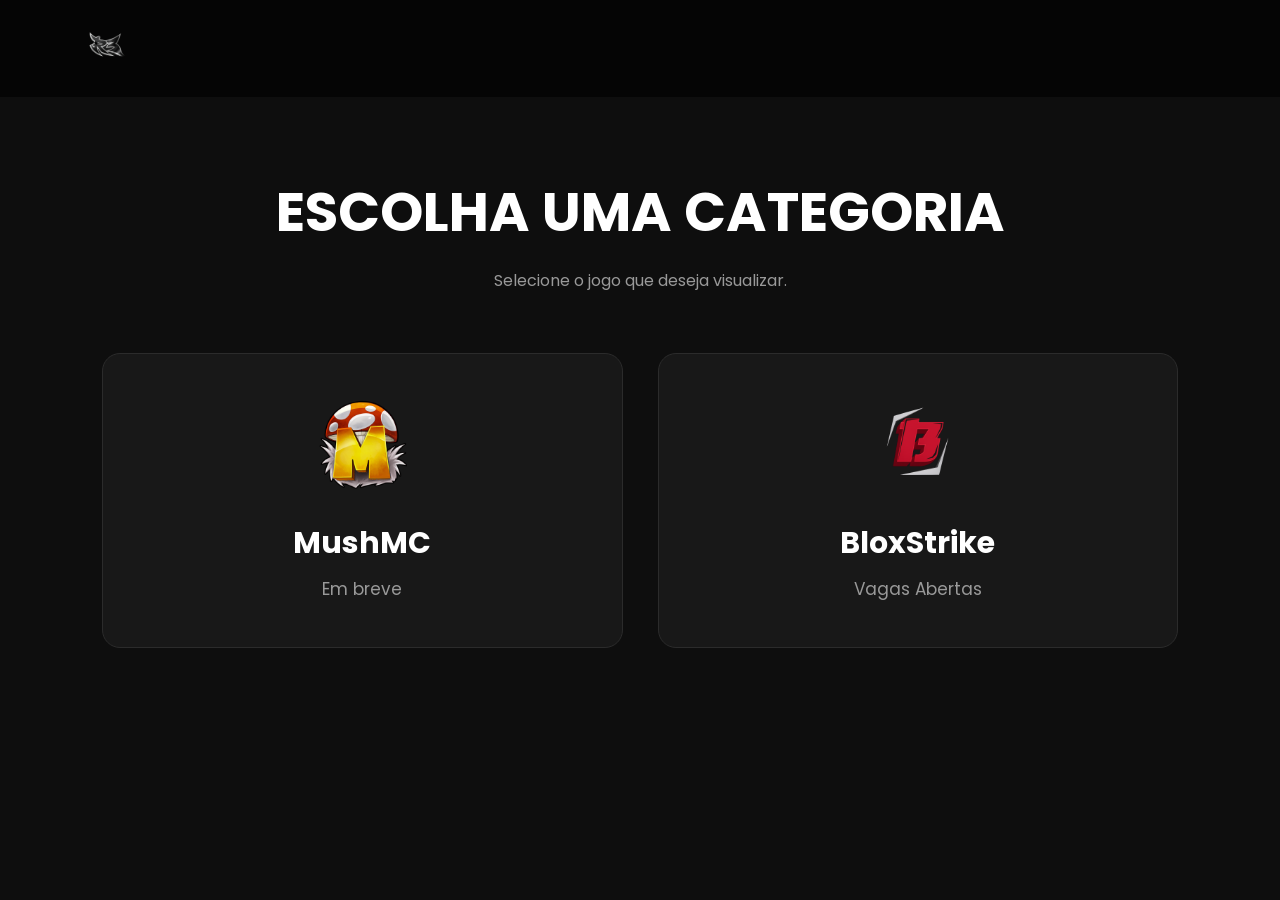
<file: categoria.html>
<!DOCTYPE html>
<html lang="pt-BR">
<head>
<meta charset="UTF-8">
<meta name="viewport" content="width=device-width, initial-scale=1.0">
<title>Categorias | Rock3t</title>
<link rel="stylesheet" href="style.css">
<link href="https://fonts.googleapis.com/css2?family=Poppins:wght@300;500;700;900&display=swap" rel="stylesheet">
<link rel="icon" type="image/png" href="img/bg.png">

</head>

<body>

<header>

<div class="logo">
<a href="index.html"><img src="img/bg.png"></a>
</div>

</header>

<section class="categorias">

<h1>ESCOLHA UMA CATEGORIA</h1>

<p>Selecione o jogo que deseja visualizar.</p>

<div class="categoria-grid">

<a href="" class="categoria-card">

<img src="img/MushMC.png">

<h2>MushMC</h2>

<span>Em breve</span>

</a>

<a href="player_bs.html" class="categoria-card">

<img src="img/BloxStrike.png">

<h2>BloxStrike</h2>

<span>Vagas Abertas</span>

</a>

</div>

</section>

</body>
</html>
</file>
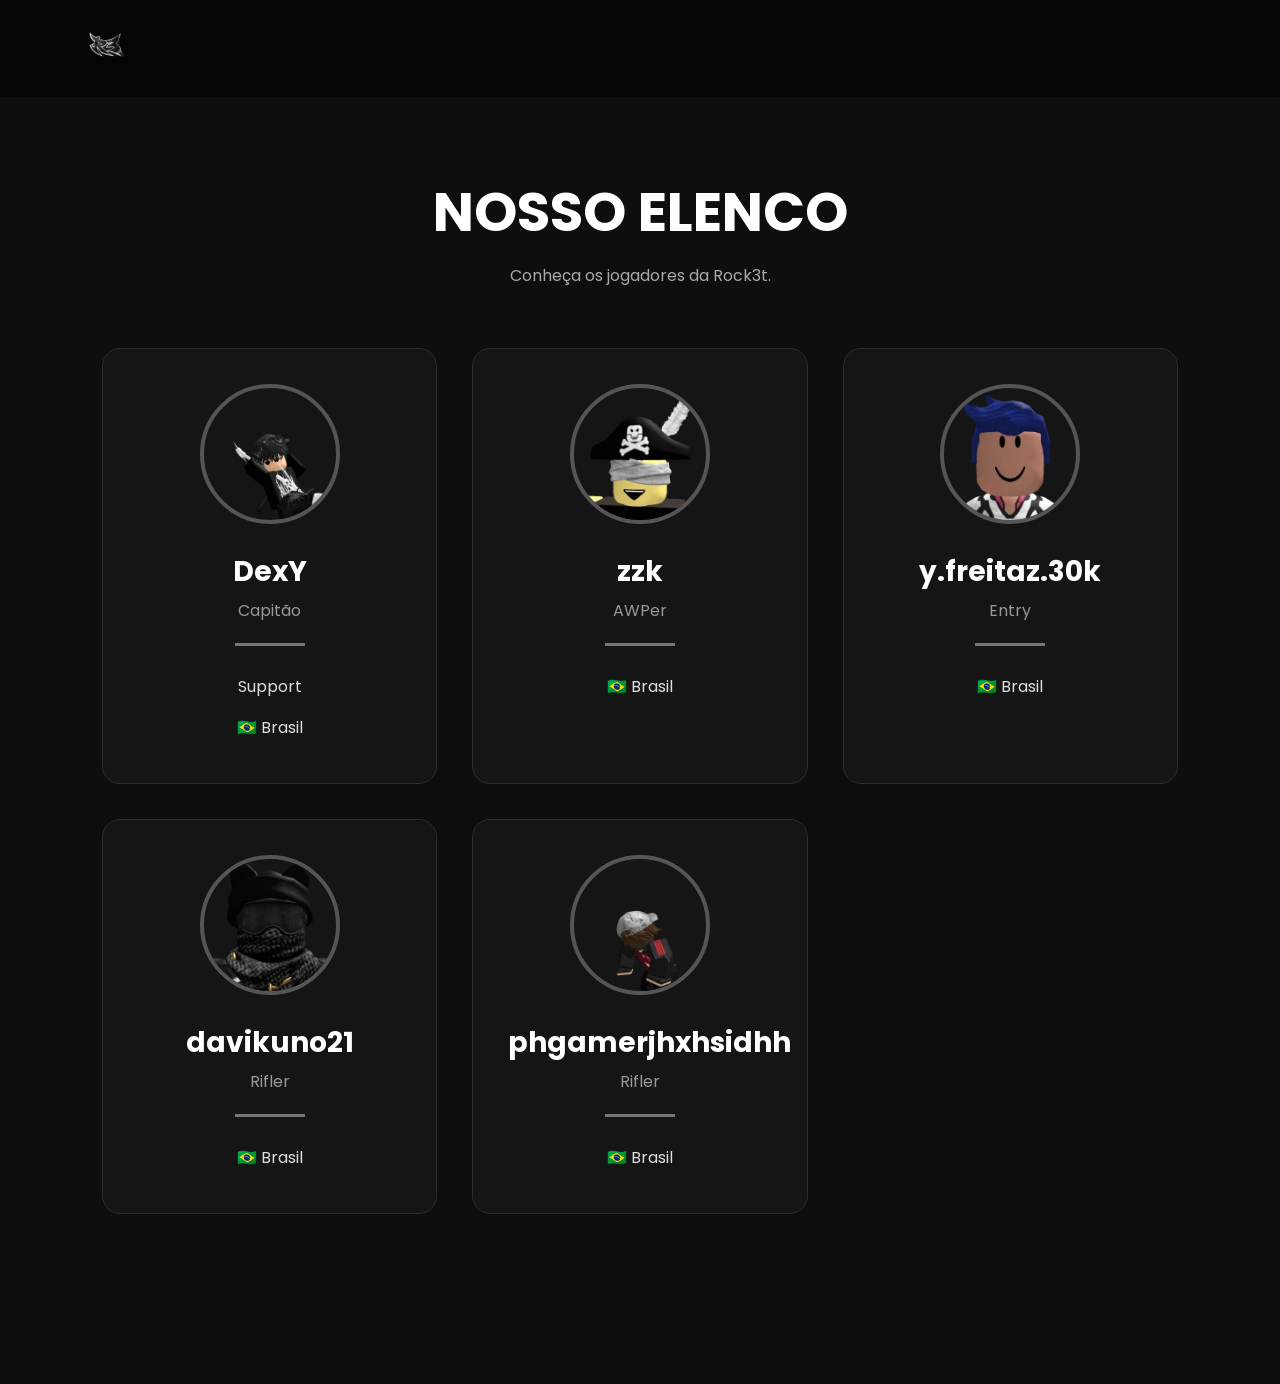
<file: player_bs.html>
<!DOCTYPE html>
<html lang="pt-BR">
<head>
<meta charset="UTF-8">
<meta name="viewport" content="width=device-width, initial-scale=1.0">
<title>Jogadores | Rock3t</title>
<link rel="stylesheet" href="style.css">
<link href="https://fonts.googleapis.com/css2?family=Poppins:wght@300;500;700;900&display=swap" rel="stylesheet">
<link rel="icon" type="image/png" href="img/bg.png">

</head>

<body>

<header>

<div class="logo">
    <a href="index.html"><img src="img/bg.png"></a>
</div>

</header>

<section class="players-page">

<h1>NOSSO ELENCO</h1>

<p>Conheça os jogadores da Rock3t.</p>

<div class="players-grid">

<div class="player-card">

<img src="img/DexY.png">

<h2>DexY</h2>

<span>Capitão</span>

<div class="line"></div>

<ul>
<li>Support</li>
<li>🇧🇷 Brasil</li>
</ul>

</div>

<div class="player-card">

<img src="img/zzk.png">

<h2>zzk</h2>

<span>AWPer</span>

<div class="line"></div>

<ul>
<li>🇧🇷 Brasil</li>
</ul>

</div>

<div class="player-card">

<img src="img/Pires.png">

<h2>y.freitaz.30k</h2>

<span>Entry</span>

<div class="line"></div>

<ul>
<li>🇧🇷 Brasil</li>
</ul>

</div>

<div class="player-card">

<img src="img/davikuno21.png">
<h2>davikuno21</h2>
<span>Rifler</span>
<div class="line"></div>

<ul>
<li>🇧🇷 Brasil</li>
</ul>
</div>

<div class="player-card">

<img src="img/paulim.png">
<h2>phgamerjhxhsidhh </h2>
<span>Rifler</span>
<div class="line"></div>

<ul>
<li>🇧🇷 Brasil</li>
</ul>
</div>

</section>

</body>

</html>
</file>
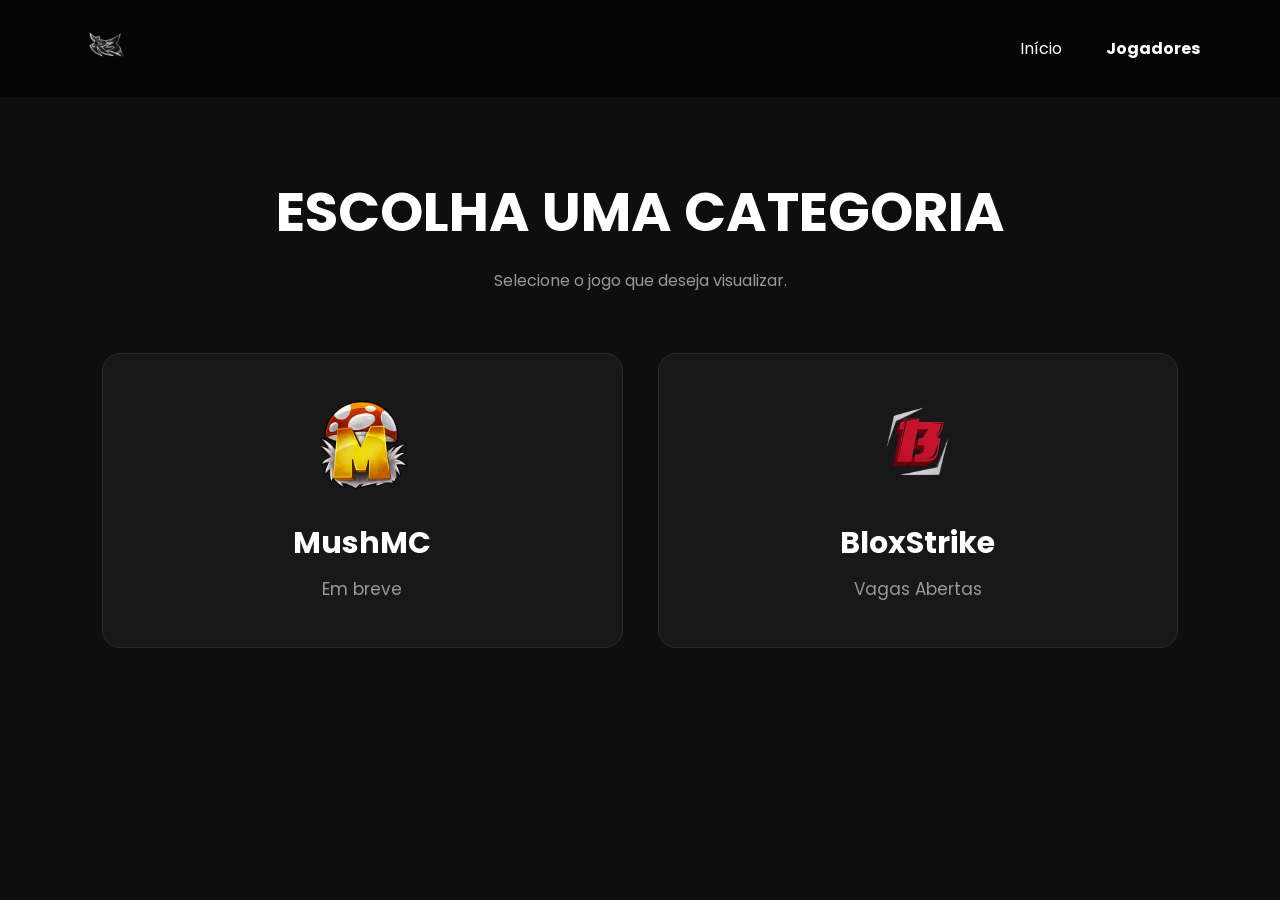
<file: Rock3t  Esports/categoria.html>
<!DOCTYPE html>
<html lang="pt-BR">
<head>
<meta charset="UTF-8">
<meta name="viewport" content="width=device-width, initial-scale=1.0">
<title>Categorias | Rock3t</title>
<link rel="stylesheet" href="style.css">
<link href="https://fonts.googleapis.com/css2?family=Poppins:wght@300;500;700;900&display=swap" rel="stylesheet">
<link rel="icon" type="image/png" href="img/bg.png">

</head>

<body>

<header>

<div class="logo">
<img src="img/bg.png" alt="Rock3t">
</div>

<nav>

<a href="index.html">Início</a>
<a href="categorias.html" class="ativo">Jogadores</a>

</nav>

</header>

<section class="categorias">

<h1>ESCOLHA UMA CATEGORIA</h1>

<p>Selecione o jogo que deseja visualizar.</p>

<div class="categoria-grid">

<a href="" class="categoria-card">

<img src="img/MushMC.png">

<h2>MushMC</h2>

<span>Em breve</span>

</a>

<a href="player_bs.html" class="categoria-card">

<img src="img/BloxStrike.png">

<h2>BloxStrike</h2>

<span>Vagas Abertas</span>

</a>

</div>

</section>

</body>
</html>
</file>
<file: style.css>
#particles-js{
    position:fixed;
    top:0;
    left:0;
    width:100%;
    height:100%;
    z-index:-1;
}

body{
    background:#0b0b0b;
    overflow-x:hidden;
}

*{    
margin:0;
padding:0;
box-sizing:border-box;
font-family:Poppins,sans-serif;
}

body{

background:#0e0e0e;
color:white;

}

header{

position:fixed;
top:0;
left:0;

width:100%;

display:flex;
justify-content:space-between;
align-items:center;

padding:20px 80px;

background:rgba(0,0,0,.6);

backdrop-filter:blur(10px);

z-index:999;

}

.logo img{

width: 50px;

}

nav a{

color:white;
text-decoration:none;
margin-left:40px;
transition:.3s;

}

nav a:hover{

color:#9f9f9f;

}

.hero{
    position: relative;
    height: 100vh;
    overflow: hidden;
    background: url("assets/bg.jpg") center center/cover no-repeat;
}

.overlay{

width:100%;

height:100%;

display:flex;

flex-direction:column;

justify-content:center;

align-items:center;

}

.hero h1{

font-size:110px;

letter-spacing:8px;

font-weight:900;

}

.hero p{

font-size:24px;

margin:20px;

}

.btn{

background:#5a5a5a;

padding:16px 45px;

color:white;

text-decoration:none;

border-radius:8px;

transition:.3s;

}

.btn:hover{

background:#909090;

}

section{

padding:120px;

}

h2{

font-size:45px;

margin-bottom:30px;

}

.sobre p{

max-width:900px;

line-height:35px;

font-size:18px;

}

.cards{

display:flex;

gap:30px;

margin-top:40px;

}

.card{

background:#1c1c1c;

padding:40px;

border-radius:15px;

flex:1;

transition:.4s;

}

.card:hover{

transform:translateY(-10px);

}

.stats{

display:flex;

justify-content:space-around;

text-align:center;

}

.stats h2{

font-size:60px;

}

.parceiros{
    padding:120px;
    text-align:center;
}

.logos{
    display:flex;
    justify-content:center;
    align-items:center;
    flex-wrap:wrap;
    gap:40px;
    margin-top:50px;
}

.sponsor{
    width:220px;
    height:120px;
    background:#1a1a1a;
    border:2px solid #2c2c2c;
    border-radius:15px;
    display:flex;
    justify-content:center;
    align-items:center;
    transition:.3s;
    overflow:hidden;
    text-decoration:none;
}

.sponsor:hover{
    transform:translateY(-8px);
    border-color:#8a8a8a;
    box-shadow:0 0 20px rgba(255,255,255,.12);
}

.sponsor img{
    max-width:75%;
    max-height:75%;
    object-fit:contain;
    transition:.3s;
}

.sponsor:hover img{
    transform:scale(1.08);
}

.contato{

text-align:center;

}

footer{

padding:30px;

text-align:center;

background:black;

color:#888;

}

.hero-logo{
    width:350px;
    max-width:90%;
    margin-bottom:30px;
    animation:float 4s ease-in-out infinite;
    transition:.3s;
}

.hero-logo:hover{
    transform:scale(1.05);
    filter:drop-shadow(0 0 40px rgba(255,255,255,.35));
}

@keyframes float{
    0%{
        transform:translateY(0);
    }
    50%{
        transform:translateY(-12px);
    }
    100%{
        transform:translateY(0);
    }
}

.players-page{

padding:170px 8%;
text-align:center;

}

.players-page h1{

font-size:55px;
margin-bottom:10px;

}

.players-page p{

color:#aaa;
margin-bottom:60px;

}

.players-grid{

display:grid;
grid-template-columns:repeat(auto-fit,minmax(280px,1fr));
gap:35px;

}

.player-card{

background:#151515;

border:1px solid #2d2d2d;

border-radius:18px;

padding:35px;

transition:.35s;

}

.player-card:hover{

transform:translateY(-10px);

border-color:#777;

box-shadow:0 0 30px rgba(255,255,255,.08);

}

.player-card img{

width:140px;
height:140px;

border-radius:50%;

object-fit:cover;

border:4px solid #555;

margin-bottom:20px;

}

.player-card h2{

font-size:28px;

margin-bottom:5px;

}

.player-card span{

display:block;

color:#999;

margin-bottom:20px;

}

.line{

width:70px;
height:3px;

background:#777;

margin:20px auto;

}

.player-card ul{

list-style:none;

padding:0;

}

.player-card li{

padding:8px 0;

color:#ddd;

}

.ativo{

color:#fff;
font-weight:700;

}

.categorias{

padding:170px 8%;
text-align:center;

}

.categorias h1{

font-size:55px;
margin-bottom:15px;

}

.categorias p{

color:#999;
margin-bottom:60px;

}

.categoria-grid{

display:grid;
grid-template-columns:repeat(auto-fit,minmax(320px,1fr));
gap:35px;

}

.categoria-card{

background:#181818;

border:1px solid #2b2b2b;

border-radius:18px;

padding:45px;

text-decoration:none;

color:white;

transition:.35s;

}

.categoria-card:hover{

transform:translateY(-10px);

border-color:#8a8a8a;

box-shadow:0 0 30px rgba(255,255,255,.08);

}

.categoria-card img{

width:90px;

margin-bottom:25px;

}

.categoria-card h2{

font-size:30px;

margin-bottom:10px;

}

.categoria-card span{

color:#999;

font-size:17px;

}

.social{
    padding:90px 0;
    text-align:center;
}

.social h2{
    font-size:42px;
    margin-bottom:40px;
}

.social-icons{
    display:flex;
    justify-content:center;
    align-items:center;
    gap:30px;
    flex-wrap:wrap;
}

.social-icons a{
    width:70px;
    height:70px;

    display:flex;
    justify-content:center;
    align-items:center;

    background:#181818;
    border:2px solid #2d2d2d;
    border-radius:50%;

    color:#fff;
    text-decoration:none;

    font-size:30px;

    transition:.3s;
}

.social-icons a:hover{
    transform:translateY(-8px) scale(1.1);
    border-color:#bdbdbd;
    box-shadow:0 0 25px rgba(255,255,255,.15);
}

/* Cores individuais */

.social-icons .fa-discord:hover{
    color:#5865F2;
}

.social-icons .fa-youtube:hover{
    color:#FF0000;
}

.social-icons .fa-instagram:hover{
    color:#E1306C;
}

.social-icons .fa-x-twitter:hover{
    color:#ffffff;
}

.social-icons .fa-tiktok:hover{
    color:#25F4EE;
}

.social-icons .fa-github:hover{
    color:#ffffff;
}

.fa-cube:hover,
.fa-roblox:hover{
    color:#ffffff;
}

.social-img img{
    width:50px;
    height:30px;
    filter:invert(1);
    transition:.3s;
}

.social-img:hover img{
    transform:scale(1.15);
}

.discord-widget{

    padding:100px 0;

    display:flex;
    flex-direction:column;
    align-items:center;

}

.discord-widget h2{

    margin-bottom:40px;
    font-size:42px;

}

.discord-widget iframe{

    border:none;
    border-radius:18px;

    transition:.3s;

}

.discord-widget iframe:hover{

    transform:translateY(-5px);

}

.community{
    display:flex;
    justify-content:center;
    align-items:flex-start;
    gap:60px;
    padding:100px 8%;
    flex-wrap:wrap;
}

.parceiros,
.discord-widget{
    flex:1;
    min-width:340px;
}

.parceiros h2,
.discord-widget h2{
    text-align:center;
    margin-bottom:35px;
}

.logos{
    display:flex;
    justify-content:center;
    flex-wrap:wrap;
    gap:25px;
}

.discord-widget{
    display:flex;
    flex-direction:column;
    align-items:center;
}

.discord-widget iframe{
    border:none;
    border-radius:16px;
    box-shadow:0 0 30px rgba(255,255,255,.08);
}
</file>
<file: Rock3t  Esports/style.css>
#particles-js{
    position:fixed;
    top:0;
    left:0;
    width:100%;
    height:100%;
    z-index:-1;
}

body{
    background:#0b0b0b;
    overflow-x:hidden;
}

*{    
margin:0;
padding:0;
box-sizing:border-box;
font-family:Poppins,sans-serif;
}

body{

background:#0e0e0e;
color:white;

}

header{

position:fixed;
top:0;
left:0;

width:100%;

display:flex;
justify-content:space-between;
align-items:center;

padding:20px 80px;

background:rgba(0,0,0,.6);

backdrop-filter:blur(10px);

z-index:999;

}

.logo img{

width: 50px;

}

nav a{

color:white;
text-decoration:none;
margin-left:40px;
transition:.3s;

}

nav a:hover{

color:#9f9f9f;

}

.hero{

height:100vh;
display:flex;
justify-content:center;
align-items:center;
text-align:center;

}

.overlay{

background:rgba(0,0,0,.55);

width:100%;

height:100%;

display:flex;

flex-direction:column;

justify-content:center;

align-items:center;

}

.hero h1{

font-size:110px;

letter-spacing:8px;

font-weight:900;

}

.hero p{

font-size:24px;

margin:20px;

}

.btn{

background:#5a5a5a;

padding:16px 45px;

color:white;

text-decoration:none;

border-radius:8px;

transition:.3s;

}

.btn:hover{

background:#909090;

}

section{

padding:120px;

}

h2{

font-size:45px;

margin-bottom:30px;

}

.sobre p{

max-width:900px;

line-height:35px;

font-size:18px;

}

.cards{

display:flex;

gap:30px;

margin-top:40px;

}

.card{

background:#1c1c1c;

padding:40px;

border-radius:15px;

flex:1;

transition:.4s;

}

.card:hover{

transform:translateY(-10px);

}

.stats{

display:flex;

justify-content:space-around;

text-align:center;

background:#161616;

}

.stats h2{

font-size:60px;

}

.parceiros{
    padding:120px;
    text-align:center;
    background:#111;
}

.logos{
    display:flex;
    justify-content:center;
    align-items:center;
    flex-wrap:wrap;
    gap:40px;
    margin-top:50px;
}

.sponsor{
    width:220px;
    height:120px;
    background:#1a1a1a;
    border:2px solid #2c2c2c;
    border-radius:15px;
    display:flex;
    justify-content:center;
    align-items:center;
    transition:.3s;
    overflow:hidden;
    text-decoration:none;
}

.sponsor:hover{
    transform:translateY(-8px);
    border-color:#8a8a8a;
    box-shadow:0 0 20px rgba(255,255,255,.12);
}

.sponsor img{
    max-width:75%;
    max-height:75%;
    object-fit:contain;
    transition:.3s;
}

.sponsor:hover img{
    transform:scale(1.08);
}

.contato{

text-align:center;

}

footer{

padding:30px;

text-align:center;

background:black;

color:#888;

}

.hero-logo{
    width:200px;
    max-width:90%;
    margin-bottom:30px;
    filter:drop-shadow(0 0 25px rgba(255,255,255,.15));
    animation:float 4s ease-in-out infinite;
    transition:.3s;
}

.hero-logo:hover{
    transform:scale(1.05);
    filter:drop-shadow(0 0 40px rgba(255,255,255,.35));
}

@keyframes float{
    0%{
        transform:translateY(0);
    }
    50%{
        transform:translateY(-12px);
    }
    100%{
        transform:translateY(0);
    }
}

.players-page{

padding:170px 8%;
text-align:center;

}

.players-page h1{

font-size:55px;
margin-bottom:10px;

}

.players-page p{

color:#aaa;
margin-bottom:60px;

}

.players-grid{

display:grid;
grid-template-columns:repeat(auto-fit,minmax(280px,1fr));
gap:35px;

}

.player-card{

background:#151515;

border:1px solid #2d2d2d;

border-radius:18px;

padding:35px;

transition:.35s;

}

.player-card:hover{

transform:translateY(-10px);

border-color:#777;

box-shadow:0 0 30px rgba(255,255,255,.08);

}

.player-card img{

width:140px;
height:140px;

border-radius:50%;

object-fit:cover;

border:4px solid #555;

margin-bottom:20px;

}

.player-card h2{

font-size:28px;

margin-bottom:5px;

}

.player-card span{

display:block;

color:#999;

margin-bottom:20px;

}

.line{

width:70px;
height:3px;

background:#777;

margin:20px auto;

}

.player-card ul{

list-style:none;

padding:0;

}

.player-card li{

padding:8px 0;

color:#ddd;

}

.ativo{

color:#fff;
font-weight:700;

}

.categorias{

padding:170px 8%;
text-align:center;

}

.categorias h1{

font-size:55px;
margin-bottom:15px;

}

.categorias p{

color:#999;
margin-bottom:60px;

}

.categoria-grid{

display:grid;
grid-template-columns:repeat(auto-fit,minmax(320px,1fr));
gap:35px;

}

.categoria-card{

background:#181818;

border:1px solid #2b2b2b;

border-radius:18px;

padding:45px;

text-decoration:none;

color:white;

transition:.35s;

}

.categoria-card:hover{

transform:translateY(-10px);

border-color:#8a8a8a;

box-shadow:0 0 30px rgba(255,255,255,.08);

}

.categoria-card img{

width:90px;

margin-bottom:25px;

}

.categoria-card h2{

font-size:30px;

margin-bottom:10px;

}

.categoria-card span{

color:#999;

font-size:17px;

}

.social{
    padding:90px 0;
    text-align:center;
    background:#0b0b0b;
}

.social h2{
    font-size:42px;
    margin-bottom:40px;
}

.social-icons{
    display:flex;
    justify-content:center;
    align-items:center;
    gap:30px;
    flex-wrap:wrap;
}

.social-icons a{
    width:70px;
    height:70px;

    display:flex;
    justify-content:center;
    align-items:center;

    background:#181818;
    border:2px solid #2d2d2d;
    border-radius:50%;

    color:#fff;
    text-decoration:none;

    font-size:30px;

    transition:.3s;
}

.social-icons a:hover{
    transform:translateY(-8px) scale(1.1);
    border-color:#bdbdbd;
    box-shadow:0 0 25px rgba(255,255,255,.15);
}

/* Cores individuais */

.social-icons .fa-discord:hover{
    color:#5865F2;
}

.social-icons .fa-youtube:hover{
    color:#FF0000;
}

.social-icons .fa-instagram:hover{
    color:#E1306C;
}

.social-icons .fa-x-twitter:hover{
    color:#ffffff;
}

.social-icons .fa-tiktok:hover{
    color:#25F4EE;
}

.social-icons .fa-github:hover{
    color:#ffffff;
}

.fa-cube:hover,
.fa-roblox:hover{
    color:#ffffff;
}
</file>
